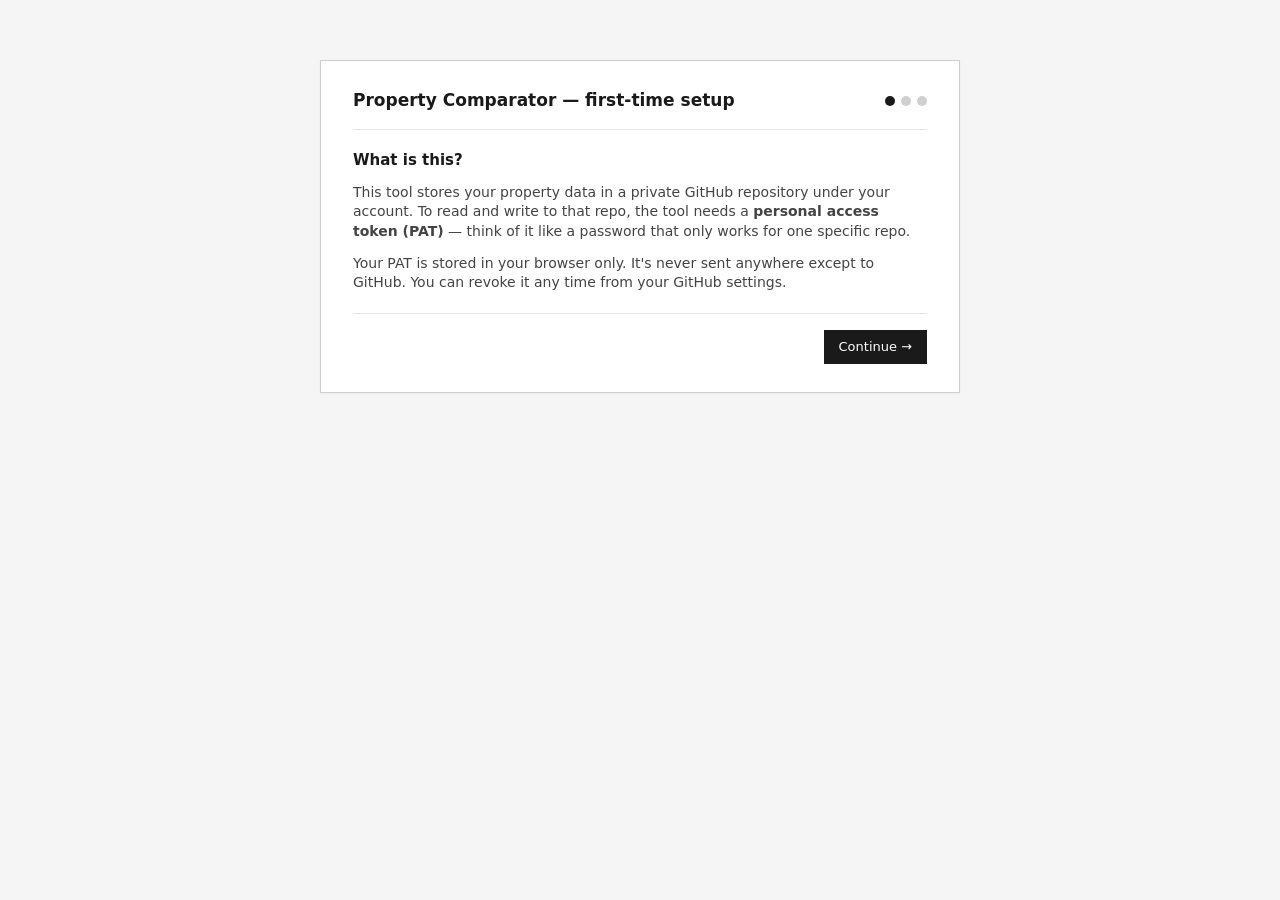
<file: index.html>
<!DOCTYPE html>
<html lang="en">
<head>
<meta charset="UTF-8">
<meta name="viewport" content="width=device-width, initial-scale=1.0">
<title>Property Comparator</title>
<link rel="stylesheet" href="./css/app.css">
</head>
<body>
<div id="app-root">
  <div id="loading" class="loading-screen">Loading&hellip;</div>

  <div id="wizard" class="wizard" hidden>
    <div class="wizard-frame">
      <header class="wizard-header">
        <h1>Property Comparator &mdash; first-time setup</h1>
        <div class="wizard-progress" aria-hidden="true">
          <span class="dot" data-step="1"></span>
          <span class="dot" data-step="2"></span>
          <span class="dot" data-step="3"></span>
        </div>
      </header>

      <section class="wizard-step" data-step="1" hidden>
        <h2>What is this?</h2>
        <p>This tool stores your property data in a private GitHub repository under your account. To read and write to that repo, the tool needs a <strong>personal access token (PAT)</strong> &mdash; think of it like a password that only works for one specific repo.</p>
        <p>Your PAT is stored in your browser only. It's never sent anywhere except to GitHub. You can revoke it any time from your GitHub settings.</p>
        <div class="wizard-nav">
          <span class="wizard-nav-spacer"></span>
          <button class="btn primary" data-action="next">Continue &rarr;</button>
        </div>
      </section>

      <section class="wizard-step" data-step="2" hidden>
        <h2>Generate a Personal Access Token</h2>
        <ol>
          <li>Open the GitHub PAT page (link below).</li>
          <li>Under <strong>Repository access</strong>, choose <em>Only select repositories</em> and pick <code>opoo-em/property-tool-private</code>.</li>
          <li>Under <strong>Repository permissions</strong>, set <em>Contents</em> to <em>Read and write</em>.</li>
          <li>Set <strong>Expiration</strong> to one year (or "no expiration" if you prefer).</li>
          <li>Copy the token when GitHub shows it &mdash; it won't be visible again.</li>
        </ol>
        <p>
          <a class="btn" href="https://github.com/settings/personal-access-tokens/new" target="_blank" rel="noopener noreferrer">Open GitHub PAT creation &rarr;</a>
        </p>
        <div class="wizard-nav">
          <button class="btn subtle" data-action="back">&larr; Back</button>
          <button class="btn primary" data-action="next">I have my token &rarr;</button>
        </div>
      </section>

      <section class="wizard-step" data-step="3" hidden>
        <h2>Paste and test</h2>
        <p>Paste the token you just generated. The tool will make one read call against your private repo to confirm the token works.</p>
        <label for="pat-input">Personal access token</label>
        <input type="password" id="pat-input" autocomplete="off" spellcheck="false" placeholder="github_pat_&hellip;">
        <div id="pat-status" class="pat-status" role="status" aria-live="polite"></div>
        <div class="wizard-nav">
          <button class="btn subtle" data-action="back">&larr; Back</button>
          <button class="btn primary" id="test-pat-btn">Test connection</button>
        </div>
      </section>
    </div>
  </div>

  <div id="app-main" hidden>
    <nav class="top-nav" aria-label="Primary">
      <span class="brand">Property Comparator</span>
      <div class="nav-links">
        <a href="#dashboard" data-route="dashboard">Dashboard</a>
        <a href="#map" data-route="map">Map</a>
        <a href="#add" data-route="add">+ Add Property</a>
        <a href="#compare" data-route="compare">Compare</a>
        <a href="#assumptions" data-route="assumptions">Assumptions</a>
      </div>
    </nav>
    <main id="app-view" class="screen-body"></main>
  </div>
</div>
<script type="module" src="./js/app.js"></script>
</body>
</html>
</file>
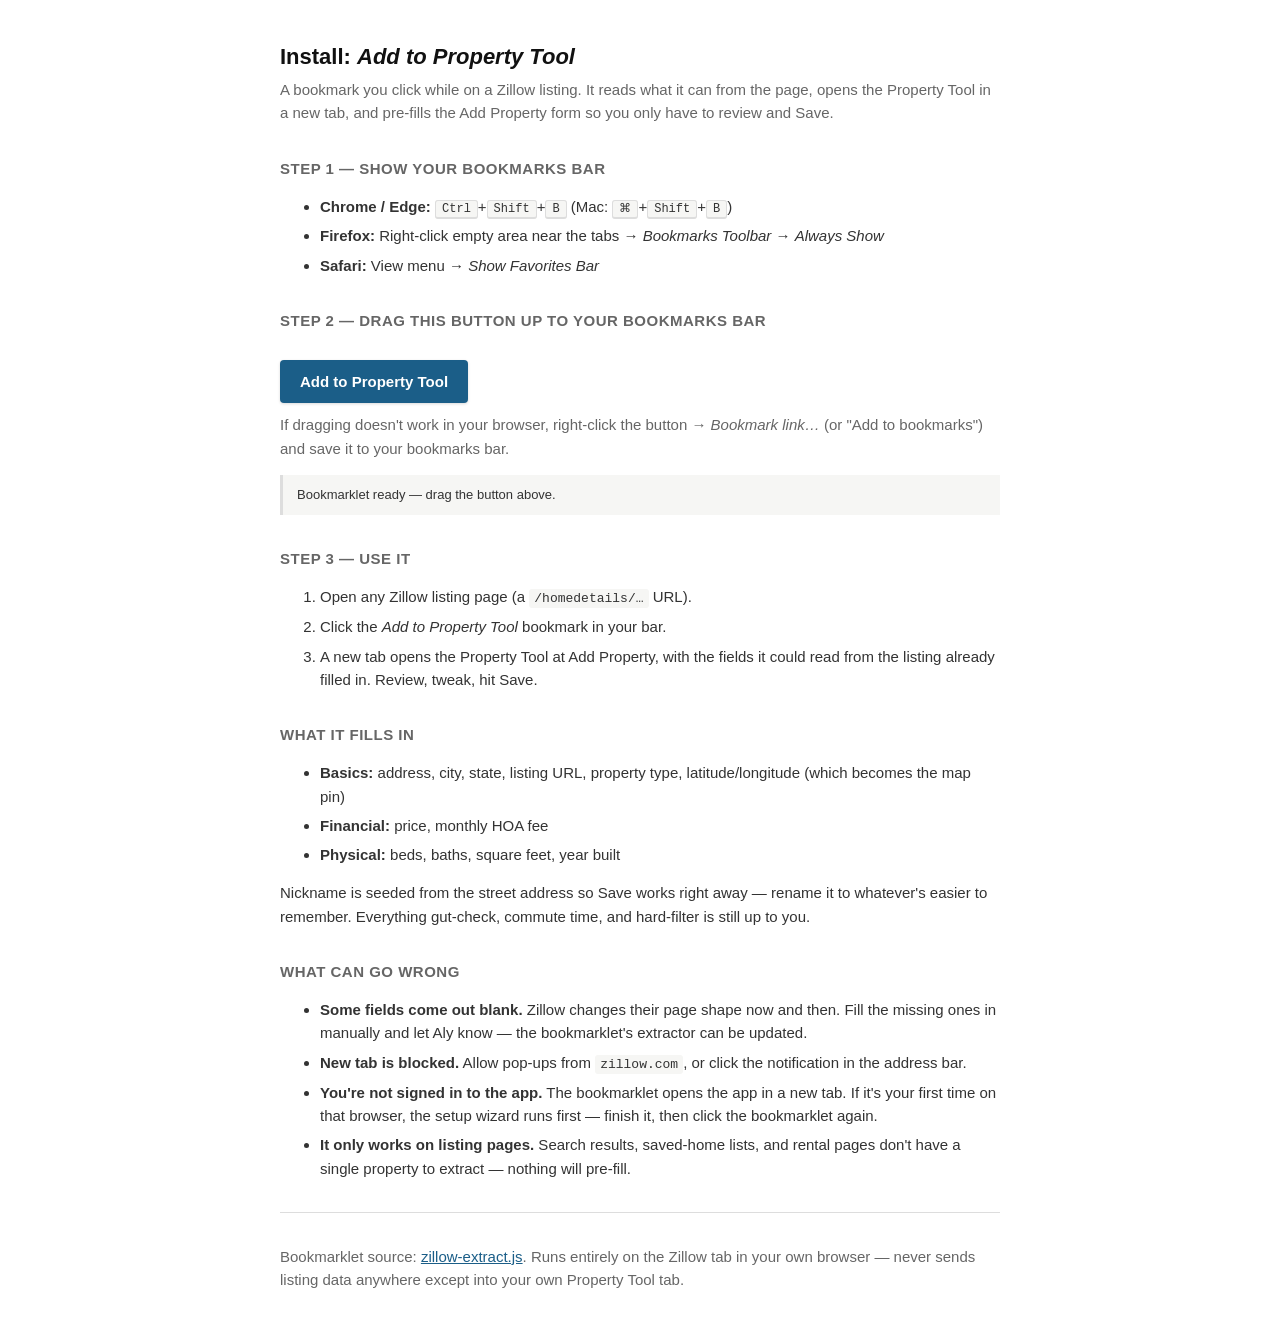
<file: bookmarklet/install.html>
<!DOCTYPE html>
<html lang="en">
<head>
<meta charset="UTF-8">
<title>Install the Zillow → Property Tool bookmarklet</title>
<meta name="viewport" content="width=device-width, initial-scale=1">
<style>
  :root {
    --ink: #111;
    --ink-2: #333;
    --ink-3: #666;
    --line: #ddd;
    --bg: #fff;
    --bg-2: #f6f6f4;
    --accent: #1b5e88;
  }
  html, body { margin: 0; padding: 0; background: var(--bg); color: var(--ink); font-family: -apple-system, BlinkMacSystemFont, "Segoe UI", Roboto, Helvetica, Arial, sans-serif; font-size: 15px; line-height: 1.55; }
  .wrap { max-width: 720px; margin: 40px auto; padding: 0 24px; }
  h1 { font-size: 22px; margin: 0 0 4px 0; }
  h2 { font-size: 15px; margin: 32px 0 10px 0; text-transform: uppercase; letter-spacing: 0.5px; color: var(--ink-3); }
  p { color: var(--ink-2); }
  ol, ul { color: var(--ink-2); }
  ol li, ul li { margin: 6px 0; }
  .sub { color: var(--ink-3); margin-top: 4px; }
  .drag-target {
    display: inline-block;
    margin: 18px 0 6px 0;
    padding: 10px 20px;
    background: var(--accent);
    color: #fff !important;
    text-decoration: none;
    border-radius: 4px;
    font-weight: 600;
    cursor: grab;
    user-select: none;
    box-shadow: 0 1px 3px rgba(0,0,0,0.15);
  }
  .drag-target:active { cursor: grabbing; }
  .drag-target[aria-disabled="true"] { background: #999; cursor: not-allowed; }
  .note { background: var(--bg-2); border-left: 3px solid var(--line); padding: 10px 14px; margin: 14px 0; font-size: 13px; color: var(--ink-2); }
  .note-error { border-left-color: #a02020; }
  code { background: var(--bg-2); padding: 2px 5px; border-radius: 3px; font-size: 13px; }
  kbd { background: var(--bg-2); border: 1px solid var(--line); border-bottom-width: 2px; padding: 1px 6px; border-radius: 3px; font-size: 12px; }
  hr { border: none; border-top: 1px solid var(--line); margin: 32px 0; }
  .app-link { color: var(--accent); }
</style>
</head>
<body>
<div class="wrap">

<h1>Install: <em>Add to Property Tool</em></h1>
<p class="sub">A bookmark you click while on a Zillow listing. It reads what it can from the page, opens the Property Tool in a new tab, and pre-fills the Add Property form so you only have to review and Save.</p>

<h2>Step 1 — Show your bookmarks bar</h2>
<ul>
  <li><strong>Chrome / Edge:</strong> <kbd>Ctrl</kbd>+<kbd>Shift</kbd>+<kbd>B</kbd> (Mac: <kbd>⌘</kbd>+<kbd>Shift</kbd>+<kbd>B</kbd>)</li>
  <li><strong>Firefox:</strong> Right-click empty area near the tabs → <em>Bookmarks Toolbar</em> → <em>Always Show</em></li>
  <li><strong>Safari:</strong> View menu → <em>Show Favorites Bar</em></li>
</ul>

<h2>Step 2 — Drag this button up to your bookmarks bar</h2>
<a id="drag-btn" class="drag-target" href="#" aria-disabled="true" draggable="true">Add to Property Tool</a>
<p class="sub">If dragging doesn't work in your browser, right-click the button → <em>Bookmark link…</em> (or "Add to bookmarks") and save it to your bookmarks bar.</p>

<div id="load-status" class="note">Loading the bookmarklet…</div>

<h2>Step 3 — Use it</h2>
<ol>
  <li>Open any Zillow listing page (a <code>/homedetails/…</code> URL).</li>
  <li>Click the <em>Add to Property Tool</em> bookmark in your bar.</li>
  <li>A new tab opens the Property Tool at Add Property, with the fields it could read from the listing already filled in. Review, tweak, hit Save.</li>
</ol>

<h2>What it fills in</h2>
<ul>
  <li><strong>Basics:</strong> address, city, state, listing URL, property type, latitude/longitude (which becomes the map pin)</li>
  <li><strong>Financial:</strong> price, monthly HOA fee</li>
  <li><strong>Physical:</strong> beds, baths, square feet, year built</li>
</ul>
<p>Nickname is seeded from the street address so Save works right away — rename it to whatever's easier to remember. Everything gut-check, commute time, and hard-filter is still up to you.</p>

<h2>What can go wrong</h2>
<ul>
  <li><strong>Some fields come out blank.</strong> Zillow changes their page shape now and then. Fill the missing ones in manually and let Aly know — the bookmarklet's extractor can be updated.</li>
  <li><strong>New tab is blocked.</strong> Allow pop-ups from <code>zillow.com</code>, or click the notification in the address bar.</li>
  <li><strong>You're not signed in to the app.</strong> The bookmarklet opens the app in a new tab. If it's your first time on that browser, the setup wizard runs first — finish it, then click the bookmarklet again.</li>
  <li><strong>It only works on listing pages.</strong> Search results, saved-home lists, and rental pages don't have a single property to extract — nothing will pre-fill.</li>
</ul>

<hr>
<p class="sub">Bookmarklet source: <a class="app-link" href="./zillow-extract.js">zillow-extract.js</a>. Runs entirely on the Zillow tab in your own browser — never sends listing data anywhere except into your own Property Tool tab.</p>

</div>

<script>
  // Load the minified bookmarklet URL from the sibling .txt file and
  // wire it into the drag button. Inlining ~9 KB of URL-encoded JS in
  // the HTML would work too, but fetching keeps this page in sync with
  // whatever the build script last produced.
  (async function () {
    const btn = document.getElementById('drag-btn');
    const status = document.getElementById('load-status');
    try {
      const res = await fetch('./zillow-extract.min.txt', { cache: 'no-store' });
      if (!res.ok) throw new Error('HTTP ' + res.status);
      const url = (await res.text()).trim();
      if (!url.startsWith('javascript:')) throw new Error('unexpected content');
      btn.setAttribute('href', url);
      btn.removeAttribute('aria-disabled');
      status.textContent = 'Bookmarklet ready — drag the button above.';
      status.className = 'note';
    } catch (e) {
      status.className = 'note note-error';
      status.innerHTML = 'Could not load the bookmarklet automatically (' + String(e && e.message || e) + '). ' +
        'Copy the contents of <a href="./zillow-extract.min.txt">zillow-extract.min.txt</a> ' +
        'and manually create a bookmark whose URL is that whole string.';
    }
  })();
</script>

</body>
</html>
</file>
<file: css/app.css>
:root {
  --ink: #1a1a1a;
  --ink-2: #444;
  --ink-3: #767676;
  --line: #cfcfcf;
  --line-2: #e6e6e6;
  --bg: #ffffff;
  --bg-2: #f5f5f5;
  --bg-3: #ebebeb;
  --success: #1a5c1a;
  --error: #8b1a1a;
  --anchor-blue: #1e60d1;
}

* { box-sizing: border-box; }
html, body { height: 100%; }
body {
  font-family: -apple-system, BlinkMacSystemFont, "Segoe UI", system-ui, sans-serif;
  background: var(--bg-2);
  color: var(--ink);
  margin: 0;
  padding: 0;
  line-height: 1.4;
  font-size: 14px;
}
[hidden] { display: none !important; }

code {
  font-family: ui-monospace, SFMono-Regular, Menlo, monospace;
  background: var(--bg-3);
  padding: 1px 5px;
  font-size: 12px;
}

.loading-screen {
  display: flex;
  align-items: center;
  justify-content: center;
  min-height: 100vh;
  color: var(--ink-3);
  font-size: 15px;
}

/* Buttons */
.btn {
  display: inline-block;
  border: 1px solid var(--ink-2);
  background: var(--bg);
  color: var(--ink);
  padding: 7px 14px;
  font: inherit;
  font-size: 13px;
  cursor: pointer;
  text-decoration: none;
}
.btn:hover:not(:disabled) { background: var(--bg-3); }
.btn.primary { background: var(--ink); color: var(--bg); border-color: var(--ink); }
.btn.primary:hover:not(:disabled) { background: var(--ink-2); border-color: var(--ink-2); }
.btn.subtle { border-color: var(--line); color: var(--ink-2); background: var(--bg); }
.btn:disabled { opacity: 0.5; cursor: not-allowed; }

/* Wizard */
.wizard {
  display: flex;
  align-items: flex-start;
  justify-content: center;
  min-height: 100vh;
  padding: 60px 20px 40px;
}
.wizard-frame {
  background: var(--bg);
  border: 1px solid var(--line);
  padding: 28px 32px;
  max-width: 640px;
  width: 100%;
  box-shadow: 0 1px 3px rgba(0, 0, 0, 0.04);
}
.wizard-header {
  border-bottom: 1px solid var(--line-2);
  padding-bottom: 16px;
  margin-bottom: 20px;
  display: flex;
  justify-content: space-between;
  align-items: center;
  flex-wrap: wrap;
  gap: 12px;
}
.wizard-header h1 { margin: 0; font-size: 17px; font-weight: 600; }
.wizard-progress { display: flex; gap: 6px; }
.wizard-progress .dot {
  width: 10px;
  height: 10px;
  border-radius: 50%;
  background: var(--line);
  transition: background 0.15s ease;
}
.wizard-progress .dot.active { background: var(--ink); }

.wizard-step h2 { margin: 0 0 12px; font-size: 15px; font-weight: 600; }
.wizard-step p { color: var(--ink-2); margin: 0 0 12px; }
.wizard-step ol { color: var(--ink-2); padding-left: 20px; margin: 0 0 14px; }
.wizard-step ol li { margin-bottom: 6px; }
.wizard-step label {
  display: block;
  color: var(--ink-3);
  font-size: 11px;
  text-transform: uppercase;
  letter-spacing: 0.05em;
  margin-bottom: 6px;
  margin-top: 8px;
}
.wizard-step input[type="password"],
.wizard-step input[type="text"] {
  width: 100%;
  border: 1px solid var(--line);
  padding: 8px 10px;
  font: inherit;
  font-size: 13px;
  background: var(--bg);
  font-family: ui-monospace, SFMono-Regular, Menlo, monospace;
}
.wizard-nav {
  display: flex;
  gap: 8px;
  justify-content: space-between;
  margin-top: 20px;
  padding-top: 16px;
  border-top: 1px solid var(--line-2);
}
.wizard-nav-spacer { flex: 1; }
.pat-status {
  margin-top: 10px;
  padding: 8px 10px;
  font-size: 13px;
  min-height: 20px;
  border-radius: 2px;
}
.pat-status.info { color: var(--ink-3); }
.pat-status.success { color: var(--success); background: rgba(26, 92, 26, 0.08); }
.pat-status.error { color: var(--error); background: rgba(139, 26, 26, 0.08); }

/* App shell */
.top-nav {
  position: sticky;
  top: 0;
  z-index: 100;
  background: var(--ink);
  color: var(--bg);
  padding: 10px 24px;
  display: flex;
  align-items: center;
  justify-content: space-between;
  font-size: 13px;
}
.top-nav .brand { font-weight: 600; letter-spacing: 0.04em; }
.top-nav .nav-links a {
  color: var(--bg);
  text-decoration: none;
  padding: 6px 12px;
  margin: 0 2px;
  border: 1px solid transparent;
  font-size: 13px;
  cursor: pointer;
}
.top-nav .nav-links a:hover:not(.disabled) { background: rgba(255, 255, 255, 0.1); }
.top-nav .nav-links a.active { border-bottom: 2px solid var(--bg); }
.top-nav .nav-links a.disabled { color: rgba(255, 255, 255, 0.4); cursor: not-allowed; }

.screen-body {
  max-width: 1240px;
  margin: 0 auto;
  padding: 30px 32px 60px;
}
.screen-body h2 { margin: 0 0 12px; font-size: 20px; }
.screen-body p { color: var(--ink-2); margin: 0 0 12px; }
.screen-body ul { color: var(--ink-2); padding-left: 20px; }
.screen-body ul li { margin-bottom: 4px; }

.loading-inline {
  color: var(--ink-3);
  font-size: 14px;
  padding: 20px 0;
}

/* Screen header (title + action buttons) */
.screen-header {
  display: flex;
  justify-content: space-between;
  align-items: center;
  gap: 12px;
  border-bottom: 1px solid var(--line-2);
  padding-bottom: 10px;
  margin-bottom: 14px;
  flex-wrap: wrap;
}
.screen-header h2 { margin: 0; font-size: 18px; font-weight: 600; }
.header-actions {
  display: flex;
  align-items: center;
  gap: 8px;
}
.save-status {
  font-size: 12px;
  color: var(--ink-3);
  padding-right: 6px;
  min-height: 16px;
}
.save-status.saving { color: var(--ink-2); }
.save-status.saved { color: var(--success); }
.save-status.error { color: var(--error); }

/* Banners */
.banner {
  padding: 10px 14px;
  margin-bottom: 14px;
  font-size: 13px;
  border-left: 3px solid var(--ink);
  background: var(--bg-2);
  color: var(--ink-2);
}
.banner strong { color: var(--ink); }
.banner-warning { border-left-color: #a86a00; background: rgba(168, 106, 0, 0.06); color: var(--ink-2); }
.banner-warning strong { color: #7a4d00; }
.banner-error { border-left-color: var(--error); background: rgba(139, 26, 26, 0.06); color: var(--error); }

.intro-note, .footer-note, .section-intro {
  font-size: 12px;
  color: var(--ink-3);
  margin: 4px 0 12px;
}
.footer-note { margin-top: 20px; }
.section-intro { margin-bottom: 6px; }

/* Assumptions sections */
.assumptions-section {
  margin: 22px 0 0;
  border-top: 1px solid var(--line-2);
  padding-top: 8px;
}
.assumptions-section:first-of-type {
  border-top: none;
  padding-top: 0;
  margin-top: 8px;
}
.assumptions-section-header {
  display: inline-flex;
  align-items: center;
  gap: 8px;
  background: none;
  border: none;
  padding: 6px 0;
  font: inherit;
  font-size: 12px;
  color: var(--ink-2);
  text-transform: uppercase;
  letter-spacing: 0.08em;
  font-weight: 600;
  cursor: pointer;
  width: 100%;
  text-align: left;
}
.assumptions-section-header .chev {
  color: var(--ink-3);
  font-size: 10px;
  width: 12px;
  display: inline-block;
}
.assumptions-section-header:hover { color: var(--ink); }
.assumptions-section-body { padding-top: 4px; }

/* Assumptions tables */
.assumptions-table {
  width: 100%;
  border-collapse: collapse;
  font-size: 13px;
  margin: 6px 0 4px;
}
.assumptions-table th, .assumptions-table td {
  padding: 8px 10px;
  border-bottom: 1px solid var(--line-2);
  text-align: left;
  vertical-align: middle;
}
.assumptions-table th {
  background: var(--bg-3);
  font-size: 11px;
  text-transform: uppercase;
  letter-spacing: 0.05em;
  color: var(--ink-2);
  font-weight: 600;
}
.assumptions-table td.note {
  color: var(--ink-3);
  font-size: 12px;
}
.assumptions-table td.col-default {
  color: var(--ink-2);
  font-size: 13px;
  white-space: nowrap;
}
.assumptions-table td.col-input { width: 130px; }
.assumptions-table td.col-input.col-input-wide { width: 280px; max-width: 320px; }
.assumptions-table input[type="text"] {
  border: 1px solid var(--line);
  padding: 5px 8px;
  width: 100%;
  max-width: 120px;
  font: inherit;
  font-size: 13px;
  background: var(--bg);
}
.assumptions-table .col-input-wide input[type="text"] { max-width: 100%; }
.assumptions-table input[type="text"]:focus {
  outline: 2px solid rgba(26, 26, 26, 0.15);
  border-color: var(--ink-2);
}

/* Add / Edit Property form */
#add-edit-form { margin-top: 8px; }
.form-section {
  margin: 22px 0 0;
  padding-top: 8px;
  border-top: 1px solid var(--line-2);
}
.form-section:first-of-type {
  margin-top: 8px;
  border-top: none;
  padding-top: 0;
}
.form-section h3 {
  font-size: 12px;
  text-transform: uppercase;
  letter-spacing: 0.08em;
  color: var(--ink-2);
  margin: 0 0 10px;
}
.form-section.hard-filters {
  background: var(--bg-2);
  border: 1px solid var(--line-2);
  padding: 14px 14px 4px;
}
.form-row {
  display: grid;
  grid-template-columns: 220px minmax(0, 1fr);
  gap: 12px 16px;
  align-items: center;
  padding: 6px 0;
}
.form-row > label {
  font-size: 13px;
  color: var(--ink-2);
  align-self: center;
}
.form-row > label .helper { display: block; }
.form-row input[type="text"],
.form-row input[type="url"],
.form-row input[type="number"],
.form-row select,
.form-row textarea {
  border: 1px solid var(--line);
  padding: 6px 9px;
  font: inherit;
  font-size: 13px;
  background: var(--bg);
  width: 100%;
  max-width: 380px;
}
.form-row textarea {
  max-width: 100%;
  resize: vertical;
  min-height: 60px;
  font-family: inherit;
}
.form-row input:focus,
.form-row select:focus,
.form-row textarea:focus {
  outline: 2px solid rgba(26, 26, 26, 0.15);
  border-color: var(--ink-2);
}
.form-row .helper {
  grid-column: 2 / 3;
  font-size: 11px;
  color: var(--ink-3);
  margin-top: 2px;
}
.form-row-flag > label:first-child { visibility: hidden; }
.form-footer-bar {
  margin-top: 24px;
  padding-top: 16px;
  border-top: 1px solid var(--line-2);
  display: flex;
  justify-content: flex-end;
}
.commute-input-cluster {
  display: flex;
  gap: 8px;
  align-items: center;
  flex-wrap: wrap;
}
.commute-input-cluster .btn { text-decoration: none; }
.checkbox-inline {
  display: inline-flex;
  align-items: center;
  gap: 6px;
  font-size: 13px;
  color: var(--ink-2);
  cursor: pointer;
}
.checkbox-inline input[type="checkbox"] { margin: 0; }

.radio-group {
  display: flex;
  flex-wrap: wrap;
  gap: 8px 18px;
  font-size: 13px;
  color: var(--ink);
}
.radio-group label {
  display: inline-flex;
  align-items: center;
  gap: 6px;
  cursor: pointer;
}
.radio-group input[type="radio"] { margin: 0; }

.form-hint {
  grid-column: 2 / 3;
  font-size: 12px;
  padding: 6px 10px;
  margin: 4px 0 8px;
  margin-left: 236px;
  border-left: 3px solid var(--line);
  background: var(--bg-2);
  color: var(--ink-2);
  max-width: 560px;
}
.form-hint.note { border-left-color: var(--line); color: var(--ink-3); }
.form-hint.error {
  border-left-color: #a86a00;
  background: rgba(168, 106, 0, 0.06);
  color: #7a4d00;
}

/* Gut check star input */
.gutcheck-question {
  display: grid;
  grid-template-columns: 1fr auto;
  gap: 12px 16px;
  align-items: center;
  padding: 8px 0;
  border-top: 1px solid var(--line-2);
}
.gutcheck-question:first-of-type { border-top: none; }
.gutcheck-q-text {
  font-size: 13px;
  color: var(--ink);
}
.stars {
  display: inline-flex;
  gap: 2px;
  font-size: 22px;
  line-height: 1;
}
.stars .star {
  border: none;
  background: none;
  padding: 2px 3px;
  cursor: pointer;
  color: var(--line);
  font: inherit;
  font-size: 22px;
  line-height: 1;
}
.stars .star.on { color: #d4a017; }
.stars .star:hover { color: #b8860b; }
.stars .star:focus { outline: 2px solid rgba(26, 26, 26, 0.15); }

.ink-2 { color: var(--ink-2); font-weight: 500; }

@media (max-width: 720px) {
  .form-row {
    grid-template-columns: 1fr;
    gap: 4px;
  }
  .form-hint { margin-left: 0; }
  .form-row .helper { grid-column: 1 / -1; }
}

/* Dashboard — filter bar */
.filter-bar {
  display: flex;
  gap: 18px;
  align-items: center;
  padding: 10px 0 14px;
  font-size: 13px;
  color: var(--ink-2);
  border-bottom: 1px dashed var(--line-2);
  margin-bottom: 12px;
  flex-wrap: wrap;
}
.filter-group { display: flex; align-items: center; gap: 6px; }
.filter-group .filter-label {
  font-weight: 600;
  color: var(--ink-3);
  font-size: 11px;
  text-transform: uppercase;
  letter-spacing: 0.06em;
}
.filter-group label {
  display: inline-flex;
  align-items: center;
  gap: 4px;
  padding: 3px 8px;
  border: 1px solid var(--line);
  background: var(--bg);
  cursor: pointer;
  user-select: none;
}
.filter-group label.checked { background: var(--bg-3); border-color: var(--ink-2); }
.filter-group select {
  border: 1px solid var(--line);
  padding: 3px 6px;
  background: var(--bg);
  font-size: 13px;
}
.filter-count {
  margin-left: auto;
  color: var(--ink-3);
  font-size: 12px;
}

/* Dashboard — property table */
table.props {
  width: 100%;
  border-collapse: collapse;
  font-size: 13px;
}
table.props th, table.props td {
  text-align: left;
  padding: 8px 10px;
  border-bottom: 1px solid var(--line-2);
  vertical-align: middle;
}
table.props th {
  background: var(--bg-3);
  font-weight: 600;
  font-size: 11px;
  letter-spacing: 0.05em;
  text-transform: uppercase;
  color: var(--ink-2);
}
table.props tr.selected { background: var(--bg-3); }
table.props tr:hover { background: var(--bg-2); }
table.props tr.selected:hover { background: var(--bg-3); }
table.props .prop-name {
  font-weight: 600;
  color: var(--ink);
  text-decoration: underline dotted;
  text-underline-offset: 3px;
  cursor: pointer;
}
table.props .prop-name:hover { color: var(--ink-2); }
table.props td .note {
  color: var(--ink-3);
  font-size: 11px;
  font-style: italic;
}

.type-badge {
  display: inline-block;
  font-size: 10px;
  padding: 2px 6px;
  border: 1px solid var(--ink-2);
  letter-spacing: 0.04em;
  text-transform: uppercase;
  white-space: nowrap;
}
.type-badge.condo { background: var(--bg-3); color: var(--ink); }
.type-badge.sfh { background: var(--ink); color: var(--bg); border-color: var(--ink); }
.type-badge.th { background: var(--bg); color: var(--ink); }
.warrantability-note {
  color: #8a5a12;
  font-style: normal;
  font-size: 10px;
  letter-spacing: 0.04em;
  display: inline-block;
  margin-top: 2px;
}

/* Rejected rows: shown inline, visually demoted, with the reason under
   the property name so she can see WHY at a glance. */
.rejected-pill {
  display: inline-block;
  margin-top: 4px;
  padding: 2px 8px;
  font-size: 11px;
  color: var(--error);
  background: rgba(139, 26, 26, 0.08);
  border: 1px solid rgba(139, 26, 26, 0.25);
  border-radius: 2px;
  letter-spacing: 0.02em;
}
table.props tr.is-rejected td { color: var(--ink-3); }
table.props tr.is-rejected .prop-name { color: var(--ink-2); text-decoration-color: var(--ink-3); }
table.props tr.is-rejected .type-badge { opacity: 0.7; }
table.props tr.is-rejected .dots,
table.props tr.is-rejected .stars { color: var(--ink-3); }
table.props tr.is-rejected:hover { background: var(--bg-2); }
table.props tr.is-rejected.selected { background: var(--bg-3); }

.dots {
  font-family: ui-monospace, SFMono-Regular, Menlo, monospace;
  letter-spacing: 1px;
  cursor: help;
  color: var(--ink-2);
}
.dots-empty { color: var(--ink-3); }

.stars {
  font-family: ui-monospace, SFMono-Regular, Menlo, monospace;
  color: var(--ink);
  font-size: 13px;
}

.heart {
  cursor: pointer;
  font-size: 16px;
  color: var(--ink-3);
  background: none;
  border: none;
  padding: 2px 4px;
  line-height: 1;
}
.heart.on { color: #b0292b; }
.heart:hover { color: var(--ink); }

.btn.small { padding: 3px 8px; font-size: 12px; }
.row-actions {
  display: flex;
  gap: 6px;
  align-items: center;
}
.row-actions a.btn { text-decoration: none; }

.empty-state {
  text-align: center;
  padding: 60px 20px;
  color: var(--ink-3);
}
.empty-state p { margin: 8px 0; }
.empty-inline {
  color: var(--ink-3);
  font-size: 13px;
  padding: 10px 0;
}

/* Status summary */
.status-summary {
  display: flex;
  gap: 24px;
  padding: 12px 14px;
  margin: 14px 0 4px;
  background: var(--bg-2);
  border-left: 3px solid var(--ink);
  font-size: 13px;
  color: var(--ink-2);
  flex-wrap: wrap;
}
.status-summary .stat b { color: var(--ink); font-weight: 600; }

/* "How this is scored" explainers */
.scored-explainers {
  margin: 14px 0 4px;
  display: flex;
  gap: 8px;
  flex-wrap: wrap;
}
details.scored {
  border: 1px solid var(--line);
  background: var(--bg);
  padding: 0;
  font-size: 12px;
  flex: 1 1 220px;
  max-width: 320px;
}
details.scored summary {
  cursor: pointer;
  padding: 6px 10px;
  color: var(--ink-2);
  font-weight: 600;
  list-style: none;
  user-select: none;
}
details.scored summary::-webkit-details-marker { display: none; }
details.scored[open] summary { background: var(--bg-3); border-bottom: 1px solid var(--line); }
.scored-detail {
  padding: 8px 12px;
  color: var(--ink-2);
  line-height: 1.5;
}
.scored-detail table { border-collapse: collapse; font-size: 11px; margin-top: 4px; }
.scored-detail table td { padding: 2px 8px; }
.scored-detail table td:first-child { color: var(--ink-3); white-space: nowrap; }

/* Rejected section */
.rejected {
  margin-top: 22px;
  background: var(--bg-2);
  border: 1px dashed var(--line);
  padding: 12px 14px;
  font-size: 13px;
  color: var(--ink-2);
}
.rejected .r-title {
  display: inline-flex;
  align-items: center;
  gap: 6px;
  font-weight: 600;
  color: var(--ink);
  font-size: 12px;
  text-transform: uppercase;
  letter-spacing: 0.05em;
  margin-bottom: 6px;
  cursor: pointer;
  background: none;
  border: none;
  padding: 0;
  font-family: inherit;
}
.rejected .r-title .chev { color: var(--ink-3); font-size: 10px; }
.rejected-row {
  display: flex;
  justify-content: space-between;
  align-items: center;
  gap: 12px;
  padding: 6px 0;
  border-bottom: 1px solid var(--line-2);
}
.rejected-row:last-child { border-bottom: none; }

/* Compare grid */
.compare-grid {
  width: 100%;
  border-collapse: collapse;
  font-size: 13px;
  margin-top: 4px;
}
.compare-grid th, .compare-grid td {
  padding: 7px 10px;
  border-bottom: 1px solid var(--line-2);
  text-align: left;
  vertical-align: top;
}
.compare-grid th.metric-label {
  background: var(--bg-3);
  color: var(--ink-2);
  font-weight: 600;
  font-size: 11px;
  text-transform: uppercase;
  letter-spacing: 0.05em;
  width: 180px;
  vertical-align: middle;
}
.compare-grid th.metric-label .note {
  text-transform: none;
  letter-spacing: 0;
  font-weight: 400;
  font-style: italic;
  color: var(--ink-3);
}
.compare-grid td.prop-header {
  background: var(--bg-3);
  font-weight: 600;
  font-size: 14px;
}
.compare-grid tr.section-row td {
  background: var(--ink);
  color: var(--bg);
  font-size: 11px;
  letter-spacing: 0.08em;
  text-transform: uppercase;
  padding: 5px 10px;
  font-weight: 600;
}
.compare-grid tr.strong-row td { background: var(--bg-2); }
.compare-grid .note {
  color: var(--ink-3);
  font-size: 11px;
  font-style: italic;
}
.compare-grid .fail { color: var(--error); font-weight: 600; }

.cross-callout {
  background: var(--bg-2);
  border-left: 3px solid var(--ink);
  padding: 10px 14px;
  margin: 14px 0;
  font-size: 13px;
  color: var(--ink-2);
  line-height: 1.5;
}
.cross-callout strong { color: var(--ink); }
.cross-callout.warrantability {
  border-left-color: #8a5a12;
  background: #fdf6e3;
  color: #5a3d0a;
}
.cross-callout.warrantability strong { color: #5a3d0a; }
.cross-callout.rejected-callout {
  border-left-color: var(--error);
  background: rgba(139, 26, 26, 0.06);
  color: var(--ink-2);
}
.cross-callout.rejected-callout strong { color: var(--error); }
.cross-callout.rejected-callout ul { margin: 6px 0 0; padding-left: 20px; }
.cross-callout.rejected-callout li { margin: 2px 0; }

.compare-print-header {
  margin-bottom: 12px;
  padding-bottom: 8px;
  border-bottom: 1px solid var(--line-2);
  display: none;
}
.compare-print-header h1 { margin: 0 0 4px; font-size: 18px; }

@media print {
  .no-print { display: none !important; }
  .top-nav { display: none !important; }
  .compare-print-header { display: block; }
  .screen-body { padding: 0; max-width: none; }
  .compare-grid { font-size: 11px; }
  .compare-grid th, .compare-grid td { padding: 5px 7px; }
}

/* Map */
.map-controls {
  display: flex;
  gap: 18px;
  align-items: center;
  padding: 8px 12px;
  background: var(--bg-2);
  border: 1px solid var(--line);
  margin-bottom: 10px;
  font-size: 13px;
  flex-wrap: wrap;
}
.map-canvas {
  width: 100%;
  height: 520px;
  border: 1px solid var(--line);
  background: var(--bg-3);
}
.map-legend {
  margin-left: auto;
  display: flex;
  gap: 14px;
  font-size: 12px;
  color: var(--ink-2);
  align-items: center;
}
.map-legend span { display: inline-flex; align-items: center; gap: 6px; }
.legend-marker {
  display: inline-block;
  width: 12px;
  height: 12px;
  border-radius: 50%;
  background: var(--bg);
  border: 1.5px solid var(--ink);
}
.legend-marker.anchor {
  background: var(--anchor-blue);
  border-color: var(--anchor-blue);
}

/* Leaflet divIcon inner elements */
.map-anchor-icon, .map-property-icon { background: transparent; border: none; }
.anchor-dot {
  width: 20px;
  height: 20px;
  border-radius: 50%;
  background: var(--anchor-blue);
  border: 2px solid var(--bg);
  box-shadow: 0 0 0 1px var(--anchor-blue);
}
.property-dot {
  width: 28px;
  height: 28px;
  border-radius: 50%;
  background: var(--bg);
  border: 2px solid var(--ink);
  color: var(--ink);
  font: 700 13px/24px -apple-system, BlinkMacSystemFont, "Segoe UI", system-ui, sans-serif;
  text-align: center;
  box-shadow: 0 1px 3px rgba(0, 0, 0, 0.2);
}
.property-dot.hearted {
  border-color: #b0292b;
  color: #b0292b;
}

/* Leaflet popup body */
.map-popup { font-size: 13px; line-height: 1.4; min-width: 180px; }
.map-popup-title { font-weight: 600; margin-bottom: 4px; color: var(--ink); }
.map-popup-stat { font-size: 12px; color: var(--ink-2); margin-top: 2px; }
.map-popup-actions {
  margin-top: 8px;
  display: flex;
  gap: 10px;
  font-size: 12px;
}
.map-popup-actions a { color: var(--ink); text-decoration: underline; }
</file>
